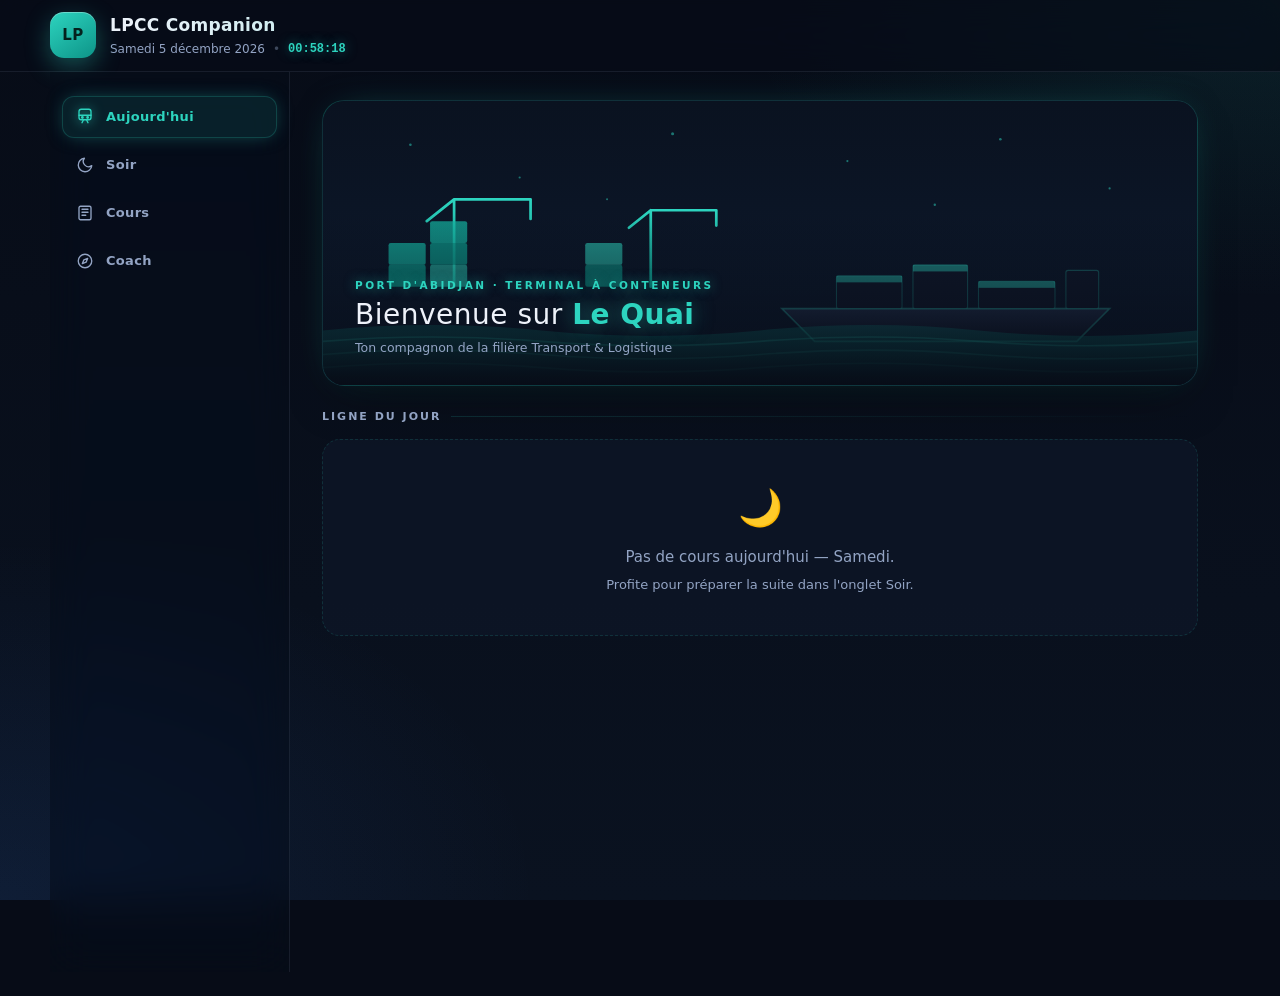
<file: index.backup.html>
<!DOCTYPE html>
<html lang="fr">
<head>
<meta charset="UTF-8">
<meta name="viewport" content="width=device-width, initial-scale=1.0, viewport-fit=cover">
<meta name="theme-color" content="#070c17">
<title>LPCC Companion</title>
<style>
  :root{
    --bg:#070c17;
    --bg-2:#0a1220;
    --card:rgba(15,23,41,.7);
    --card-solid:#0f1729;
    --card-2:rgba(19,29,51,.75);
    --accent:#2dd4bf;
    --accent-2:#14b8a6;
    --accent-glow:rgba(45,212,191,.35);
    --text:#eef2fa;
    --muted:#93a4c4;
    --amber:#fbbf24;
    --green:#34d399;
    --rose:#fb7185;
    --line:rgba(45,212,191,.15);
    --line-soft:rgba(148,163,184,.12);
    --radius:18px;
    --radius-sm:12px;
    --mono:ui-monospace,SFMono-Regular,Menlo,Consolas,"Liberation Mono",monospace;
    --sans:system-ui,-apple-system,"Segoe UI",Roboto,Helvetica,Arial,sans-serif;
    --shadow:0 20px 50px -20px rgba(0,0,0,.6);
    --shadow-glow:0 0 24px rgba(45,212,191,.35);
  }
  *{box-sizing:border-box;-webkit-tap-highlight-color:transparent}
  html,body{margin:0;padding:0}
  html{scroll-behavior:smooth}
  body{
    background:var(--bg);
    color:var(--text);
    font-family:var(--sans);
    font-size:15px;
    line-height:1.55;
    min-height:100vh;
    padding-bottom:calc(88px + env(safe-area-inset-bottom));
    background-image:
      radial-gradient(900px 500px at 100% 0%,rgba(45,212,191,.10),transparent 60%),
      radial-gradient(900px 600px at 0% 100%,rgba(59,130,246,.10),transparent 60%),
      linear-gradient(180deg,#070c17 0%,#0a1220 100%);
    background-attachment:fixed;
    overflow-x:hidden;
  }
  .mono{font-family:var(--mono);font-variant-numeric:tabular-nums}

  /* ---------- Header ---------- */
  header{
    position:sticky;top:0;z-index:50;
    background:rgba(7,12,23,.72);
    backdrop-filter:blur(18px) saturate(140%);
    -webkit-backdrop-filter:blur(18px) saturate(140%);
    border-bottom:1px solid var(--line-soft);
    padding:calc(12px + env(safe-area-inset-top)) 16px 12px;
  }
  .head-row{display:flex;align-items:center;gap:14px;max-width:1180px;margin:0 auto}
  .logo{
    width:46px;height:46px;flex:0 0 46px;border-radius:14px;
    display:grid;place-items:center;
    background:linear-gradient(145deg,#2dd4bf,#0d9488);
    color:#04211d;font-weight:800;letter-spacing:.5px;font-size:15px;
    box-shadow:0 8px 24px rgba(45,212,191,.35),inset 0 1px 0 rgba(255,255,255,.3);
    position:relative;overflow:hidden;
  }
  .logo::after{
    content:"";position:absolute;inset:0;
    background:linear-gradient(120deg,transparent 30%,rgba(255,255,255,.35) 50%,transparent 70%);
    transform:translateX(-100%);
    animation:shimmer 4s ease-in-out infinite;
  }
  .head-titles{flex:1;min-width:0}
  .head-titles h1{
    margin:0;font-size:17px;font-weight:600;letter-spacing:.3px;
    background:linear-gradient(90deg,#eef2fa 0%,#2dd4bf 50%,#eef2fa 100%);
    background-size:200% auto;
    -webkit-background-clip:text;background-clip:text;
    -webkit-text-fill-color:transparent;
    animation:shimmerText 8s linear infinite;
  }
  .head-titles .sub{font-size:12px;color:var(--muted);display:flex;gap:8px;align-items:center;flex-wrap:wrap;margin-top:2px}
  .clock{color:var(--accent);font-weight:600;text-shadow:0 0 12px rgba(45,212,191,.5)}
  .dot-sep{opacity:.4}

  /* ---------- Layout ---------- */
  .app{max-width:1180px;margin:0 auto;display:block}
  main{padding:20px 16px 8px}
  .tab{display:none}
  .tab.active{display:block}
  .tab.active > *{animation:fadeInUp .5s cubic-bezier(.2,.7,.2,1) both}
  .tab.active > *:nth-child(1){animation-delay:0ms}
  .tab.active > *:nth-child(2){animation-delay:60ms}
  .tab.active > *:nth-child(3){animation-delay:120ms}
  .tab.active > *:nth-child(4){animation-delay:180ms}
  .tab.active > *:nth-child(5){animation-delay:240ms}
  .tab.active > *:nth-child(6){animation-delay:300ms}
  .tab.active > *:nth-child(7){animation-delay:360ms}
  .tab.active > *:nth-child(8){animation-delay:420ms}

  @keyframes fadeInUp{from{opacity:0;transform:translateY(14px)}to{opacity:1;transform:none}}
  @keyframes shimmer{0%{transform:translateX(-100%)}60%,100%{transform:translateX(100%)}}
  @keyframes shimmerText{to{background-position:200% center}}
  @keyframes pulseGlow{
    0%,100%{box-shadow:0 0 0 0 rgba(45,212,191,.55),0 0 20px rgba(45,212,191,.35)}
    50%{box-shadow:0 0 0 10px rgba(45,212,191,0),0 0 30px rgba(45,212,191,.55)}
  }
  @keyframes float{0%,100%{transform:translateY(0)}50%{transform:translateY(-6px)}}
  @keyframes wave{0%{transform:translateX(0)}100%{transform:translateX(-50%)}}
  @keyframes railDot{
    0%{top:0;opacity:0}
    10%{opacity:1}
    90%{opacity:1}
    100%{top:100%;opacity:0}
  }
  @keyframes gradientShift{0%{background-position:0% 50%}50%{background-position:100% 50%}100%{background-position:0% 50%}}

  .section-title{
    font-size:11px;text-transform:uppercase;letter-spacing:2px;
    color:var(--muted);margin:0 0 14px;font-weight:600;
    display:flex;align-items:center;gap:10px;
  }
  .section-title::after{
    content:"";flex:1;height:1px;
    background:linear-gradient(90deg,var(--line),transparent);
  }

  .card{
    background:var(--card);
    backdrop-filter:blur(12px) saturate(140%);
    -webkit-backdrop-filter:blur(12px) saturate(140%);
    border:1px solid var(--line);
    border-radius:var(--radius);
    padding:18px;
    margin-bottom:16px;
    box-shadow:var(--shadow);
    transition:transform .3s cubic-bezier(.2,.7,.2,1),box-shadow .3s,border-color .3s;
    position:relative;
    overflow:hidden;
  }
  .card::before{
    content:"";position:absolute;inset:0;pointer-events:none;
    background:radial-gradient(600px 200px at 0% 0%,rgba(45,212,191,.06),transparent 60%);
  }
  .card:hover{
    transform:translateY(-3px);
    border-color:rgba(45,212,191,.35);
    box-shadow:var(--shadow),0 0 30px -8px rgba(45,212,191,.35);
  }

  /* ---------- Hero ---------- */
  .hero{
    position:relative;
    border-radius:22px;
    overflow:hidden;
    margin-bottom:22px;
    border:1px solid var(--line);
    background:linear-gradient(160deg,rgba(13,148,136,.18),rgba(15,23,41,.6) 60%);
    box-shadow:var(--shadow),0 0 40px -20px rgba(45,212,191,.5);
  }
  .hero svg{display:block;width:100%;height:auto}
  .hero-overlay{
    position:absolute;inset:0;
    display:flex;flex-direction:column;justify-content:flex-end;
    padding:20px 22px;
    background:linear-gradient(180deg,transparent 40%,rgba(7,12,23,.85) 100%);
    pointer-events:none;
  }
  .hero-overlay .eyebrow{
    font-size:10.5px;letter-spacing:2.5px;text-transform:uppercase;
    color:var(--accent);font-weight:700;margin-bottom:6px;
    text-shadow:0 0 12px rgba(45,212,191,.6);
  }
  .hero-overlay h2{
    margin:0;font-size:clamp(20px,4vw,28px);font-weight:300;letter-spacing:.5px;
    line-height:1.15;
  }
  .hero-overlay h2 b{font-weight:700;color:var(--accent);text-shadow:0 0 20px rgba(45,212,191,.5)}
  .hero-overlay p{margin:6px 0 0;font-size:12.5px;color:var(--muted)}

  /* ---------- Metro timeline ---------- */
  .metro{position:relative;padding-left:0}
  .metro-rail{
    position:absolute;left:64px;top:8px;bottom:8px;width:2px;
    background:linear-gradient(180deg,transparent,var(--line),rgba(45,212,191,.4),var(--line),transparent);
    border-radius:2px;overflow:hidden;
  }
  .metro-rail::after{
    content:"";position:absolute;left:-3px;width:8px;height:8px;border-radius:50%;
    background:var(--accent);
    box-shadow:0 0 12px 3px rgba(45,212,191,.8);
    animation:railDot 6s linear infinite;
  }
  .stop{
    position:relative;display:grid;
    grid-template-columns:52px 24px 1fr;
    gap:0 10px;align-items:start;
    padding:10px 0;
  }
  .stop .time{
    font-family:var(--mono);font-size:12.5px;color:var(--muted);
    text-align:right;padding-top:4px;line-height:1.35;
  }
  .stop .time .end{display:block;opacity:.55;font-size:11px}
  .stop .node{position:relative;display:grid;place-items:center;padding-top:5px}
  .stop .node .ring{
    width:14px;height:14px;border-radius:50%;
    background:var(--card-solid);border:2px solid #2a3a5c;
    position:relative;z-index:2;transition:.3s;
  }
  .stop .body{
    background:var(--card-2);
    backdrop-filter:blur(10px);
    -webkit-backdrop-filter:blur(10px);
    border:1px solid var(--line-soft);
    border-radius:14px;
    padding:12px 14px;
    transition:transform .3s,border-color .3s,box-shadow .3s;
  }
  .stop .body:hover{transform:translateY(-2px);border-color:rgba(45,212,191,.3)}
  .stop .subject{font-weight:600;font-size:14.5px;letter-spacing:.2px;display:flex;align-items:center;gap:8px}
  .stop .subject svg{width:16px;height:16px;flex:0 0 16px;color:var(--accent);opacity:.85}
  .stop .teacher{font-size:12.5px;color:var(--muted);margin-top:3px}
  .stop .badge{
    display:inline-block;font-size:10px;font-weight:700;letter-spacing:.8px;
    padding:3px 9px;border-radius:999px;margin-top:8px;
    background:rgba(45,212,191,.14);color:var(--accent);
    border:1px solid rgba(45,212,191,.25);
  }

  .stop.past .body{opacity:.45;filter:saturate(.4)}
  .stop.past .ring{background:#1a2540;border-color:#2a3a5c}
  .stop.past .time{opacity:.5}

  .stop.current .body{
    border-color:rgba(45,212,191,.55);
    background:linear-gradient(180deg,rgba(45,212,191,.12),rgba(45,212,191,.03));
    box-shadow:0 0 0 1px rgba(45,212,191,.15),0 12px 34px -14px rgba(45,212,191,.6);
  }
  .stop.current .ring{
    background:var(--accent);border-color:var(--accent);
    animation:pulseGlow 2.2s ease-in-out infinite;
  }
  .stop.current .subject{color:var(--accent);text-shadow:0 0 14px rgba(45,212,191,.5)}

  .empty{
    text-align:center;color:var(--muted);padding:40px 16px;
    border:1px dashed var(--line);border-radius:var(--radius);
    background:var(--card);
    backdrop-filter:blur(10px);
  }
  .empty .big{font-size:36px;margin-bottom:10px;animation:float 4s ease-in-out infinite}

  /* ---------- Soir ---------- */
  .tomorrow-head{
    display:flex;align-items:center;justify-content:space-between;gap:10px;
    margin-bottom:16px;
  }
  .tomorrow-head .day{font-size:20px;font-weight:300;letter-spacing:.3px}
  .tomorrow-head .day b{font-weight:700;color:var(--accent)}
  .tomorrow-head .tag{
    font-size:10.5px;font-weight:700;letter-spacing:1.2px;text-transform:uppercase;
    color:var(--amber);background:rgba(251,191,36,.12);
    border:1px solid rgba(251,191,36,.25);
    padding:5px 12px;border-radius:999px;
  }
  .fiche h3{
    margin:0 0 10px;font-size:15px;font-weight:600;
    display:flex;align-items:center;gap:10px;
  }
  .fiche h3 svg{width:20px;height:20px;color:var(--accent);flex:0 0 20px}
  .fiche .meta{font-size:12px;color:var(--muted);margin-bottom:10px;font-family:var(--mono)}
  .fiche ul{margin:0;padding-left:18px;color:var(--muted);font-size:13.5px}
  .fiche li{margin:5px 0}
  .fiche li::marker{color:var(--accent)}

  /* ---------- Cours ---------- */
  .search-wrap{position:relative;margin-bottom:18px}
  .search-wrap input{
    width:100%;padding:14px 16px 14px 46px;
    background:var(--card);backdrop-filter:blur(12px);
    border:1px solid var(--line);
    border-radius:14px;color:var(--text);font-size:15px;outline:none;
    transition:.25s;font-family:var(--sans);
  }
  .search-wrap input:focus{
    border-color:rgba(45,212,191,.6);
    box-shadow:0 0 0 3px rgba(45,212,191,.12),0 0 24px -6px rgba(45,212,191,.4);
  }
  .search-wrap .ico{
    position:absolute;left:16px;top:50%;transform:translateY(-50%);
    color:var(--muted);pointer-events:none;display:grid;place-items:center;
  }
  .search-wrap .ico svg{width:18px;height:18px}
  .level-group{margin-bottom:22px}
  .level-head{display:flex;align-items:center;gap:10px;margin-bottom:12px}
  .level-pill{
    font-size:10.5px;font-weight:800;letter-spacing:1px;
    padding:4px 12px;border-radius:999px;
  }
  .lvl-3{background:rgba(45,212,191,.14);color:var(--accent);border:1px solid rgba(45,212,191,.3)}
  .lvl-2{background:rgba(251,191,36,.14);color:var(--amber);border:1px solid rgba(251,191,36,.3)}
  .lvl-1{background:rgba(251,113,133,.14);color:var(--rose);border:1px solid rgba(251,113,133,.3)}
  .level-head .count{font-size:12px;color:var(--muted);font-family:var(--mono)}
  .subject-list{display:grid;gap:10px}
  .subject-item{
    display:flex;align-items:center;gap:12px;
    background:var(--card);backdrop-filter:blur(10px);
    border:1px solid var(--line-soft);
    border-radius:14px;padding:12px 14px;
    transition:transform .25s,border-color .25s,box-shadow .25s;
  }
  .subject-item:hover{
    border-color:rgba(45,212,191,.35);
    transform:translateY(-3px);
    box-shadow:0 12px 30px -14px rgba(45,212,191,.5);
  }
  .subject-item .ico{
    width:32px;height:32px;flex:0 0 32px;border-radius:10px;
    display:grid;place-items:center;
    background:rgba(45,212,191,.1);
    color:var(--accent);
  }
  .subject-item .ico svg{width:18px;height:18px}
  .subject-item .name{font-size:14px;font-weight:500;letter-spacing:.2px}

  .sigles-grid{display:grid;grid-template-columns:1fr;gap:10px}
  .sigle{
    background:var(--card);backdrop-filter:blur(10px);
    border:1px solid var(--line-soft);
    border-radius:14px;padding:12px 14px;
    transition:transform .25s,border-color .25s;
  }
  .sigle:hover{transform:translateY(-2px);border-color:rgba(45,212,191,.3)}
  .sigle .code{
    font-family:var(--mono);font-weight:700;color:var(--accent);
    font-size:13px;letter-spacing:.5px;
    text-shadow:0 0 12px rgba(45,212,191,.4);
  }
  .sigle .def{font-size:13px;color:var(--muted);margin-top:3px}

  /* ---------- Coach ---------- */
  .field{margin-bottom:14px}
  .field label{
    display:block;font-size:11px;color:var(--muted);
    margin-bottom:7px;font-weight:600;letter-spacing:1px;text-transform:uppercase;
  }
  .field input{
    width:100%;padding:13px 15px;
    background:rgba(7,12,23,.6);border:1px solid var(--line-soft);
    border-radius:12px;color:var(--text);font-size:15px;
    font-family:var(--mono);outline:none;transition:.25s;
  }
  .field input:focus{
    border-color:rgba(45,212,191,.6);
    box-shadow:0 0 0 3px rgba(45,212,191,.12),0 0 20px -6px rgba(45,212,191,.4);
  }
  .grid-2{display:grid;grid-template-columns:1fr 1fr;gap:12px}

  .btn{
    width:100%;padding:15px;border:none;border-radius:14px;
    background:linear-gradient(135deg,#2dd4bf,#14b8a6,#0d9488);
    background-size:200% 200%;
    color:#04211d;font-weight:800;font-size:15px;letter-spacing:.4px;
    cursor:pointer;transition:transform .2s,box-shadow .3s,background-position .6s;
    box-shadow:0 10px 30px -10px rgba(45,212,191,.7);
    font-family:var(--sans);
  }
  .btn:hover{
    background-position:100% 50%;
    box-shadow:0 12px 40px -8px rgba(45,212,191,.9),0 0 24px rgba(45,212,191,.5);
    transform:translateY(-1px);
  }
  .btn:active{transform:scale(.98)}
  .btn.ghost{
    background:transparent;color:var(--muted);
    border:1px solid var(--line-soft);box-shadow:none;font-weight:600;
    margin-top:10px;
  }
  .btn.ghost:hover{border-color:rgba(45,212,191,.4);color:var(--text);box-shadow:none}

  .result{margin-top:18px;display:none}
  .result.show{display:block;animation:fadeInUp .4s ease both}
  .result-row{
    display:flex;justify-content:space-between;align-items:baseline;
    padding:10px 0;border-bottom:1px dashed var(--line-soft);
    font-size:13.5px;
  }
  .result-row:last-child{border-bottom:none}
  .result-row .k{color:var(--muted)}
  .result-row .v{font-family:var(--mono);font-weight:600}
  .result-row.total{
    margin-top:8px;padding-top:16px;border-top:1px solid var(--line);
    border-bottom:none;
  }
  .result-row.total .k{color:var(--text);font-weight:700;font-size:14px}
  .result-row.total .v{color:var(--accent);font-size:19px;font-weight:800;text-shadow:0 0 16px rgba(45,212,191,.5)}
  .result-row .v.amber{color:var(--amber)}
  .result-row .v.green{color:var(--green)}
  .result-row .v.rose{color:var(--rose)}

  .conv-out{
    margin-top:16px;background:rgba(7,12,23,.6);border:1px solid var(--line);
    border-radius:14px;padding:18px;text-align:center;
    box-shadow:inset 0 0 30px -10px rgba(45,212,191,.2);
  }
  .conv-out .big{font-family:var(--mono);font-size:24px;font-weight:800;color:var(--accent);text-shadow:0 0 20px rgba(45,212,191,.5)}
  .conv-out .small{font-size:12px;color:var(--muted);margin-top:6px;font-family:var(--mono)}

  .score-line{
    display:flex;align-items:center;justify-content:space-between;
    font-size:12px;color:var(--muted);margin-top:12px;
  }
  .score-line b{color:var(--green);font-family:var(--mono)}

  /* ---------- Nav ---------- */
  nav{
    position:fixed;left:0;right:0;bottom:0;z-index:60;
    background:rgba(7,12,23,.82);
    backdrop-filter:blur(20px) saturate(140%);
    -webkit-backdrop-filter:blur(20px) saturate(140%);
    border-top:1px solid var(--line-soft);
    padding:8px 8px calc(8px + env(safe-area-inset-bottom)) 8px;
  }
  .nav-inner{
    max-width:1180px;margin:0 auto;
    display:grid;grid-template-columns:repeat(4,1fr);gap:4px;
  }
  .nav-btn{
    background:none;border:none;color:var(--muted);
    display:flex;flex-direction:column;align-items:center;gap:4px;
    padding:9px 4px;border-radius:14px;cursor:pointer;
    font-size:10.5px;font-weight:600;letter-spacing:.3px;
    transition:.25s;font-family:inherit;
  }
  .nav-btn .ni{display:grid;place-items:center;transition:.25s}
  .nav-btn .ni svg{width:20px;height:20px}
  .nav-btn.active{
    color:var(--accent);
    background:rgba(45,212,191,.1);
    box-shadow:inset 0 0 0 1px rgba(45,212,191,.2),0 0 20px -6px rgba(45,212,191,.5);
  }
  .nav-btn.active .ni{transform:translateY(-1px);filter:drop-shadow(0 0 6px rgba(45,212,191,.7))}

  /* ---------- Responsive ---------- */
  @media(min-width:640px){
    .sigles-grid{grid-template-columns:1fr 1fr}
    .subject-list{grid-template-columns:1fr 1fr}
  }
  @media(min-width:900px){
    body{padding-bottom:24px}
    .app{display:grid;grid-template-columns:220px 1fr;gap:0;align-items:start}
    nav{
      position:sticky;top:0;left:auto;right:auto;bottom:auto;
      height:100vh;border-top:none;border-right:1px solid var(--line-soft);
      padding:24px 12px;background:rgba(7,12,23,.5);
    }
    .nav-inner{grid-template-columns:1fr;gap:6px;position:sticky;top:24px}
    .nav-btn{
      flex-direction:row;justify-content:flex-start;gap:12px;
      padding:12px 14px;font-size:13px;border-radius:12px;
    }
    .nav-btn .ni svg{width:18px;height:18px}
    main{padding:28px 32px 40px}
    .hero-overlay{padding:28px 32px}
  }
  @media(min-width:1200px){
    .app{grid-template-columns:240px 1fr}
  }

  /* ---------- Reduced motion ---------- */
  @media(prefers-reduced-motion:reduce){
    *,*::before,*::after{
      animation-duration:.001ms !important;
      animation-iteration-count:1 !important;
      transition-duration:.001ms !important;
      scroll-behavior:auto !important;
    }
    .metro-rail::after{display:none}
  }
</style>
</head>
<body>

<header>
  <div class="head-row">
    <div class="logo">LP</div>
    <div class="head-titles">
      <h1>LPCC Companion</h1>
      <div class="sub">
        <span id="todayDate">—</span>
        <span class="dot-sep">•</span>
        <span class="clock mono" id="clock">--:--:--</span>
      </div>
    </div>
  </div>
</header>

<div class="app">
<nav>
  <div class="nav-inner">
    <button class="nav-btn active" data-tab="today">
      <span class="ni"><svg viewBox="0 0 24 24" fill="none" stroke="currentColor" stroke-width="1.8" stroke-linecap="round" stroke-linejoin="round"><rect x="4" y="3" width="16" height="14" rx="3"/><path d="M4 11h16"/><circle cx="8.5" cy="14" r="1"/><circle cx="15.5" cy="14" r="1"/><path d="M8 21l2-4M16 21l-2-4"/></svg></span>
      Aujourd'hui
    </button>
    <button class="nav-btn" data-tab="evening">
      <span class="ni"><svg viewBox="0 0 24 24" fill="none" stroke="currentColor" stroke-width="1.8" stroke-linecap="round" stroke-linejoin="round"><path d="M21 12.8A9 9 0 1 1 11.2 3a7 7 0 0 0 9.8 9.8z"/></svg></span>
      Soir
    </button>
    <button class="nav-btn" data-tab="courses">
      <span class="ni"><svg viewBox="0 0 24 24" fill="none" stroke="currentColor" stroke-width="1.8" stroke-linecap="round" stroke-linejoin="round"><path d="M4 5a2 2 0 0 1 2-2h12a2 2 0 0 1 2 2v14a2 2 0 0 1-2 2H6a2 2 0 0 1-2-2z"/><path d="M8 7h8M8 11h8M8 15h5"/></svg></span>
      Cours
    </button>
    <button class="nav-btn" data-tab="coach">
      <span class="ni"><svg viewBox="0 0 24 24" fill="none" stroke="currentColor" stroke-width="1.8" stroke-linecap="round" stroke-linejoin="round"><circle cx="12" cy="12" r="9"/><path d="M15.5 8.5l-2 5-5 2 2-5z"/></svg></span>
      Coach
    </button>
  </div>
</nav>

<main>
  <!-- ============ AUJOURD'HUI ============ -->
  <section class="tab active" id="tab-today">
    <div class="hero">
      <svg viewBox="0 0 800 260" preserveAspectRatio="xMidYMid slice" aria-hidden="true">
        <defs>
          <linearGradient id="sky" x1="0" y1="0" x2="0" y2="1">
            <stop offset="0%" stop-color="#0a1220"/>
            <stop offset="100%" stop-color="#0d1a2e"/>
          </linearGradient>
          <linearGradient id="water" x1="0" y1="0" x2="0" y2="1">
            <stop offset="0%" stop-color="#0d9488" stop-opacity=".35"/>
            <stop offset="100%" stop-color="#070c17" stop-opacity=".9"/>
          </linearGradient>
          <linearGradient id="crane" x1="0" y1="0" x2="0" y2="1">
            <stop offset="0%" stop-color="#2dd4bf"/>
            <stop offset="100%" stop-color="#0d9488"/>
          </linearGradient>
          <linearGradient id="ship" x1="0" y1="0" x2="0" y2="1">
            <stop offset="0%" stop-color="#1e2a44"/>
            <stop offset="100%" stop-color="#0f1729"/>
          </linearGradient>
        </defs>
        <rect width="800" height="260" fill="url(#sky)"/>
        <!-- étoiles -->
        <g fill="#2dd4bf" opacity=".5">
          <circle cx="80" cy="40" r="1.2"/><circle cx="180" cy="70" r="1"/><circle cx="320" cy="30" r="1.4"/>
          <circle cx="480" cy="55" r="1"/><circle cx="620" cy="35" r="1.2"/><circle cx="720" cy="80" r="1"/>
          <circle cx="260" cy="90" r=".9"/><circle cx="560" cy="95" r="1.1"/>
        </g>
        <!-- grues -->
        <g stroke="url(#crane)" stroke-width="2.5" fill="none" stroke-linecap="round">
          <g class="crane1">
            <path d="M120 170V90M120 90h70M120 90l-25 20M190 90v18"/>
            <path d="M190 108v14" stroke-dasharray="2 3"/>
          </g>
          <g class="crane2">
            <path d="M300 170V100M300 100h60M300 100l-20 16M360 100v14"/>
            <path d="M360 114v12" stroke-dasharray="2 3"/>
          </g>
        </g>
        <!-- conteneurs empilés -->
        <g>
          <rect x="60" y="150" width="34" height="20" rx="2" fill="#0d9488" opacity=".8"/>
          <rect x="60" y="130" width="34" height="20" rx="2" fill="#14b8a6" opacity=".7"/>
          <rect x="98" y="150" width="34" height="20" rx="2" fill="#2dd4bf" opacity=".6"/>
          <rect x="98" y="130" width="34" height="20" rx="2" fill="#0d9488" opacity=".8"/>
          <rect x="98" y="110" width="34" height="20" rx="2" fill="#14b8a6" opacity=".7"/>
          <rect x="240" y="150" width="34" height="20" rx="2" fill="#0d9488" opacity=".7"/>
          <rect x="240" y="130" width="34" height="20" rx="2" fill="#2dd4bf" opacity=".6"/>
        </g>
        <!-- navire -->
        <g class="ship">
          <path d="M420 190h300l-30 30H450z" fill="url(#ship)" stroke="#2dd4bf" stroke-opacity=".4" stroke-width="1.5"/>
          <rect x="470" y="160" width="60" height="30" rx="2" fill="#0f1729" stroke="#2dd4bf" stroke-opacity=".3"/>
          <rect x="540" y="150" width="50" height="40" rx="2" fill="#0f1729" stroke="#2dd4bf" stroke-opacity=".3"/>
          <rect x="600" y="165" width="70" height="25" rx="2" fill="#0f1729" stroke="#2dd4bf" stroke-opacity=".3"/>
          <rect x="680" y="155" width="30" height="35" rx="2" fill="#0f1729" stroke="#2dd4bf" stroke-opacity=".3"/>
          <rect x="470" y="160" width="60" height="6" fill="#2dd4bf" opacity=".5"/>
          <rect x="540" y="150" width="50" height="6" fill="#2dd4bf" opacity=".5"/>
          <rect x="600" y="165" width="70" height="6" fill="#2dd4bf" opacity=".5"/>
        </g>
        <!-- eau ondulante -->
        <g class="water">
          <path d="M0 210 Q100 200 200 210 T400 210 T600 210 T800 210 V260 H0 Z" fill="url(#water)"/>
          <path d="M0 220 Q100 212 200 220 T400 220 T600 220 T800 220" stroke="#2dd4bf" stroke-opacity=".3" stroke-width="1.5" fill="none"/>
          <path d="M0 232 Q100 224 200 232 T400 232 T600 232 T800 232" stroke="#2dd4bf" stroke-opacity=".2" stroke-width="1.5" fill="none"/>
          <path d="M0 244 Q100 236 200 244 T400 244 T600 244 T800 244" stroke="#2dd4bf" stroke-opacity=".12" stroke-width="1.5" fill="none"/>
        </g>
      </svg>
      <div class="hero-overlay">
        <div class="eyebrow">Port d'Abidjan · Terminal à conteneurs</div>
        <h2>Bienvenue sur <b>Le Quai</b></h2>
        <p>Ton compagnon de la filière Transport &amp; Logistique</p>
      </div>
    </div>
    <p class="section-title">Ligne du jour</p>
    <div id="todayContent"></div>
  </section>

  <!-- ============ SOIR ============ -->
  <section class="tab" id="tab-evening">
    <div class="tomorrow-head">
      <div class="day" id="tomorrowDay">Demain</div>
      <div class="tag">Préparation</div>
    </div>
    <div id="eveningContent"></div>
  </section>

  <!-- ============ COURS ============ -->
  <section class="tab" id="tab-courses">
    <div class="search-wrap">
      <span class="ico"><svg viewBox="0 0 24 24" fill="none" stroke="currentColor" stroke-width="2" stroke-linecap="round" stroke-linejoin="round"><circle cx="11" cy="11" r="7"/><path d="M21 21l-4.3-4.3"/></svg></span>
      <input type="search" id="searchInput" placeholder="Rechercher une matière ou un sigle…" autocomplete="off">
    </div>
    <div id="coursesContent"></div>
  </section>

  <!-- ============ COACH ============ -->
  <section class="tab" id="tab-coach">
    <p class="section-title">Simulateur de liquidation douanière</p>
    <div class="card">
      <div class="field">
        <label for="fob">Valeur FOB (FCFA)</label>
        <input type="number" id="fob" inputmode="decimal" placeholder="0" min="0">
      </div>
      <div class="grid-2">
        <div class="field">
          <label for="fret">Fret (FCFA)</label>
          <input type="number" id="fret" inputmode="decimal" placeholder="0" min="0">
        </div>
        <div class="field">
          <label for="assurance">Assurance (FCFA)</label>
          <input type="number" id="assurance" inputmode="decimal" placeholder="0" min="0">
        </div>
      </div>
      <button class="btn" id="calcBtn">Calculer</button>
      <button class="btn ghost" id="resetBtn">Réinitialiser</button>
      <div class="score-line">
        <span>Calculs effectués</span>
        <span><b id="calcCount">0</b></span>
      </div>
      <div class="result" id="dutyResult"></div>
    </div>

    <p class="section-title">Convertisseur FCFA</p>
    <div class="card">
      <div class="field">
        <label for="convAmount">Montant</label>
        <input type="number" id="convAmount" inputmode="decimal" placeholder="0" min="0">
      </div>
      <div class="grid-2">
        <div class="field">
          <label for="convFrom">Devise source</label>
          <input type="text" id="convFrom" value="EUR" readonly style="text-align:center">
        </div>
        <div class="field">
          <label for="convTo">Devise cible</label>
          <input type="text" id="convTo" value="FCFA" readonly style="text-align:center">
        </div>
      </div>
      <div class="grid-2">
        <button class="btn" id="convEurBtn" style="font-size:13px">EUR → FCFA</button>
        <button class="btn" id="convUsdBtn" style="font-size:13px">USD → FCFA</button>
      </div>
      <div class="conv-out" id="convOut" style="display:none">
        <div class="big" id="convBig">—</div>
        <div class="small" id="convSmall"></div>
      </div>
    </div>
  </section>
</main>
</div>

<script>
(function(){
  "use strict";

  /* ============================================================
     DONNÉES
     ============================================================ */

  // Emploi du temps : jour 1 = lundi ... 5 = vendredi
  const SCHEDULE = {
    1: [
      {start:"07:30", end:"09:10", subject:"TRF", teacher:"Mme Kouacou"},
      {start:"09:10", end:"10:50", subject:"Droit", teacher:"Mme Kouassi"},
      {start:"10:50", end:"12:30", subject:"GOL", teacher:"M. Yao Kouassi"},
      {start:"13:20", end:"14:10", subject:"CMC", teacher:"Mme Koné"},
      {start:"14:10", end:"15:00", subject:"TEF", teacher:"M. Jean-Baptiste"}
    ],
    2: [
      {start:"07:30", end:"09:10", subject:"TEF", teacher:"M. Jean-Baptiste"},
      {start:"09:10", end:"10:50", subject:"TRM", teacher:"Mme Bamba"},
      {start:"10:50", end:"12:30", subject:"Éco Ent", teacher:"Mme Kaba"},
      {start:"13:20", end:"15:00", subject:"EPS", teacher:"M. Nahanonan"}
    ],
    3: [
      {start:"07:30", end:"10:50", subject:"TMM", teacher:"M. Yao Konan"},
      {start:"10:50", end:"12:30", subject:"Entrepreneuriat", teacher:"M. Kamaté"}
    ],
    4: [
      {start:"07:30", end:"09:10", subject:"GDOD", teacher:"M. Drouin"},
      {start:"09:10", end:"10:50", subject:"Maths", teacher:"Mme Toussea"},
      {start:"10:50", end:"12:30", subject:"TRV", teacher:"Mme Kouacou"},
      {start:"13:20", end:"15:00", subject:"Éco Gén", teacher:"M. Néné Bi"}
    ],
    5: [
      {start:"07:30", end:"10:50", subject:"TAM", teacher:"M. Esse"},
      {start:"10:50", end:"12:30", subject:"Anglais", teacher:"M. Kouassi Adjoumani"},
      {start:"13:20", end:"15:00", subject:"EPS", teacher:"M. Nahanonan"}
    ]
  };

  const DAY_NAMES = ["Dimanche","Lundi","Mardi","Mercredi","Jeudi","Vendredi","Samedi"];

  // Matières par niveau
  const SUBJECTS = {
    "3BT": [
      ["ANGLAIS","🇬🇧"],["CMC","📦"],["DROIT","⚖️"],["ÉCO ENT","🏢"],["ÉCO GÉN","📈"],
      ["EDHC","🤝"],["EPS","🏃"],["ENTREPRENEURIAT","💡"],["GDOD","🗂️"],["INFORMATIQUE","💻"],
      ["MATHS","➗"],["TAM","🚢"],["TEF","🚆"],["TRANSPORT FERROVIAIRE","🚄"],
      ["TRANSPORT MARITIME","⚓"],["TRANSPORT ROUTIER SPÉCIFIQUES","🚚"],
      ["TRANSPORT ROUTIER MARCHANDISES ET VOYAGEURS","🚛"],
      ["TRANSPORT ROUTIER MARCHANDISES","📦"],["LOGISTIQUE","🔗"],
      ["TRANSPORT ROUTIER VOYAGEURS","🚌"]
    ],
    "2BT": [
      ["TEF","🚆"],["ANGLAIS","🇬🇧"],["MATHS GÉN","➗"],["MATHS APPLIQUÉES","📐"],
      ["DROIT COMMERCIAL","⚖️"],["ÉCO ENT","🏢"],["ÉCO GÉN","📈"],["INFORMATIQUE","💻"],
      ["EDHC","🤝"],["EPS","🏃"],["CONDUITE","🚗"],["GDOD","🗂️"],["TFMV","🚛"],
      ["GESTION DES ENTREPÔTS","🏭"]
    ],
    "1BT": [
      ["INFORMATIQUE","💻"],["EPS","🏃"],["EDHC","🤝"],["ÉCO ENT","🏢"],["DROIT","⚖️"],
      ["CMC","📦"],["ANGLAIS","🇬🇧"],["ENTREPRENEURIAT","💡"],["VIE FAMILIALE","🏠"],
      ["TEF","🚆"],["MATHS GÉN","➗"],["MATHS APPLIQUÉES","📐"],["CONDUITE","🚗"],
      ["ITINÉRAIRES","🗺️"],["PLANIFICATION TRANSPORT","📅"],["AFFECTATION MOYENS","🚐"],
      ["GESTION DES ENTREPÔTS","🏭"]
    ]
  };

  // Sigles TLT
  const SIGLES = {
    "GDOD":"Gestion Documentaire et Organisation Douanière",
    "TEC":"Tarif Extérieur Commun",
    "DAU":"Déclaration en Détail des Marchandises",
    "DD":"Droit de Douane",
    "RSTA":"Redevance Statistique et d'Assistance Technique",
    "TVA":"Taxe sur la Valeur Ajoutée",
    "PCS":"Prestation de Conditionnement et de Stockage",
    "PCC":"Prestation de Contrôle et de Constatation",
    "PUA":"Prélèvement Unique Additionnel",
    "CIF":"Coût, Assurance et Fret",
    "FOB":"Free On Board (Franco à Bord)",
    "FDI":"Fiche de Déclaration d'Importation",
    "BSC":"Bordereau de Suivi des Cargaisons",
    "SYDAM":"Système de Dédouanement Automatisé des Marchandises",
    "GUCE":"Guichet Unique du Commerce Extérieur",
    "PAA":"Port Autonome d'Abidjan",
    "TC1":"Terminal à Conteneurs 1",
    "TC2":"Terminal à Conteneurs 2",
    "SITARAIL":"Société Internationale de Transport Africain par Rail",
    "GESTOCI":"Société de Gestion des Stocks Pétroliers de Côte d'Ivoire",
    "TPAV":"Terminal à Conteneurs du Port Autonome de Vridi",
    "PCCC":"Programme de Contrôle des Conteneurs et Cargaisons",
    "DEX":"Déclaration d'Exportation",
    "FHB":"Fonds de l'Habitat et de la Banque",
    "CMR":"Convention relative au Contrat de Transport International de Marchandises par Route",
    "OHADA":"Organisation pour l'Harmonisation en Afrique du Droit des Affaires",
    "CNMCI":"Conseil National des Marchandises de Côte d'Ivoire",
    "CEPICI":"Centre de Promotion des Investissements en Côte d'Ivoire",
    "FIDEN":"Fonds d'Investissement et de Développement Économique National"
  };

  // Fiches de préparation par matière (pour l'onglet Soir)
  const FICHES = {
    "TRF":["Réviser les incoterms (FOB, CIF, CMR)","Relire le chapitre sur le transport ferroviaire","Préparer 3 questions pour Mme Kouacou"],
    "Droit":["Revoir les sources du droit","Fiche mémo : hiérarchie des normes","Exercices d'application"],
    "GOL":["Définir la logistique globale","Schéma des flux : approvisionnement → distribution","Relire les notes de M. Yao Kouassi"],
    "CMC":["Réviser la classification douanière","Exercices sur le TEC","Mémoriser les codes SH"],
    "TEF":["Vocabulaire ferroviaire","Relire le cours sur les wagons","Préparer un exposé court"],
    "TRM":["Réviser les types de marchandises","Fiche sur le transport routier marchandises","Exercices de calcul de tonnage"],
    "Éco Ent":["Revoir la notion d'entreprise","Fiche : les formes juridiques","Exercices sur le chiffre d'affaires"],
    "EPS":["Tenue de sport","Hydratation","Échauffement mental"],
    "TMM":["Réviser le transport maritime mondial","Fiche sur les types de navires","Relire les notes de M. Yao Konan"],
    "Entrepreneuriat":["Idée de projet : business model","Fiche sur le plan d'affaires","Préparer une présentation"],
    "GDOD":["Réviser la documentation douanière","Fiche sur le DAU","Relire les notes de M. Drouin"],
    "Maths":["Revoir les pourcentages","Exercices de calcul commercial","Fiche formules"],
    "TRV":["Réviser le transport routier voyageurs","Fiche sur les gares routières","Relire les notes de Mme Kouacou"],
    "Éco Gén":["Revoir les agents économiques","Fiche sur le circuit économique","Exercices d'application"],
    "TAM":["Réviser le transport aérien de marchandises","Fiche sur les types d'avions cargo","Relire les notes de M. Esse"],
    "Anglais":["Vocabulaire transport/logistique","Relire le texte étudié","Préparer 5 phrases d'expression"]
  };

  /* ============================================================
     UTILITAIRES
     ============================================================ */

  const $ = (sel) => document.querySelector(sel);
  const $$ = (sel) => Array.from(document.querySelectorAll(sel));

  /* ============================================================
     ICÔNES SVG (inline, hors-ligne)
     ============================================================ */

  const ICONS = {
    ship:'<svg viewBox="0 0 24 24" fill="none" stroke="currentColor" stroke-width="1.8" stroke-linecap="round" stroke-linejoin="round"><path d="M3 15l1.5-5h15L21 15"/><path d="M5 15v4h14v-4"/><path d="M12 10V4M9 4h6"/><path d="M2 21c1.5 0 1.5-1 3-1s1.5 1 3 1 1.5-1 3-1 1.5 1 3 1 1.5-1 3-1 1.5 1 3 1"/></svg>',
    plane:'<svg viewBox="0 0 24 24" fill="none" stroke="currentColor" stroke-width="1.8" stroke-linecap="round" stroke-linejoin="round"><path d="M17.8 19.2L16 11l3.5-3.5a2.1 2.1 0 0 0-3-3L13 8 4.8 6.2a1 1 0 0 0-.9 1.7l6 4.1-2.5 2.5-2.4-.5a1 1 0 0 0-.9 1.6l2.5 2.5 2.5 2.5a1 1 0 0 0 1.6-.9l-.5-2.4 2.5-2.5 4.1 6a1 1 0 0 0 1.7-.9z"/></svg>',
    train:'<svg viewBox="0 0 24 24" fill="none" stroke="currentColor" stroke-width="1.8" stroke-linecap="round" stroke-linejoin="round"><rect x="5" y="3" width="14" height="14" rx="3"/><path d="M5 11h14"/><circle cx="9" cy="14" r="1"/><circle cx="15" cy="14" r="1"/><path d="M8 21l2-4M16 21l-2-4"/></svg>',
    truck:'<svg viewBox="0 0 24 24" fill="none" stroke="currentColor" stroke-width="1.8" stroke-linecap="round" stroke-linejoin="round"><path d="M2 7h11v9H2z"/><path d="M13 10h4l3 3v3h-7z"/><circle cx="6" cy="18" r="1.8"/><circle cx="17" cy="18" r="1.8"/></svg>',
    container:'<svg viewBox="0 0 24 24" fill="none" stroke="currentColor" stroke-width="1.8" stroke-linecap="round" stroke-linejoin="round"><rect x="3" y="6" width="18" height="12" rx="1.5"/><path d="M7 6v12M11 6v12M15 6v12M19 6v12"/></svg>',
    scale:'<svg viewBox="0 0 24 24" fill="none" stroke="currentColor" stroke-width="1.8" stroke-linecap="round" stroke-linejoin="round"><path d="M12 3v18M7 21h10"/><path d="M5 7h14"/><path d="M5 7l-3 6a3 3 0 0 0 6 0z"/><path d="M19 7l-3 6a3 3 0 0 0 6 0z"/></svg>',
    stamp:'<svg viewBox="0 0 24 24" fill="none" stroke="currentColor" stroke-width="1.8" stroke-linecap="round" stroke-linejoin="round"><path d="M5 21h14"/><path d="M6 17h12v-2a3 3 0 0 0-3-3h-1V8a2 2 0 1 0-4 0v4H9a3 3 0 0 0-3 3z"/></svg>',
    sigma:'<svg viewBox="0 0 24 24" fill="none" stroke="currentColor" stroke-width="1.8" stroke-linecap="round" stroke-linejoin="round"><path d="M18 4H6l6 8-6 8h12"/></svg>',
    feather:'<svg viewBox="0 0 24 24" fill="none" stroke="currentColor" stroke-width="1.8" stroke-linecap="round" stroke-linejoin="round"><path d="M20 4c-6 0-12 6-12 12v4h4c6 0 12-6 12-12z"/><path d="M4 20l8-8"/></svg>',
    book:'<svg viewBox="0 0 24 24" fill="none" stroke="currentColor" stroke-width="1.8" stroke-linecap="round" stroke-linejoin="round"><path d="M4 5a2 2 0 0 1 2-2h12a2 2 0 0 1 2 2v14a2 2 0 0 1-2 2H6a2 2 0 0 1-2-2z"/><path d="M8 7h8M8 11h8M8 15h5"/></svg>',
    globe:'<svg viewBox="0 0 24 24" fill="none" stroke="currentColor" stroke-width="1.8" stroke-linecap="round" stroke-linejoin="round"><circle cx="12" cy="12" r="9"/><path d="M3 12h18M12 3a14 14 0 0 1 0 18M12 3a14 14 0 0 0 0 18"/></svg>',
    chart:'<svg viewBox="0 0 24 24" fill="none" stroke="currentColor" stroke-width="1.8" stroke-linecap="round" stroke-linejoin="round"><path d="M3 3v18h18"/><path d="M7 15l4-4 3 3 5-6"/></svg>',
    bulb:'<svg viewBox="0 0 24 24" fill="none" stroke="currentColor" stroke-width="1.8" stroke-linecap="round" stroke-linejoin="round"><path d="M9 18h6M10 21h4"/><path d="M12 3a6 6 0 0 0-4 10.5c.7.7 1 1.5 1 2.5h6c0-1 .3-1.8 1-2.5A6 6 0 0 0 12 3z"/></svg>',
    folder:'<svg viewBox="0 0 24 24" fill="none" stroke="currentColor" stroke-width="1.8" stroke-linecap="round" stroke-linejoin="round"><path d="M3 7a2 2 0 0 1 2-2h4l2 2h8a2 2 0 0 1 2 2v9a2 2 0 0 1-2 2H5a2 2 0 0 1-2-2z"/></svg>',
    cpu:'<svg viewBox="0 0 24 24" fill="none" stroke="currentColor" stroke-width="1.8" stroke-linecap="round" stroke-linejoin="round"><rect x="6" y="6" width="12" height="12" rx="2"/><rect x="9" y="9" width="6" height="6" rx="1"/><path d="M9 2v3M15 2v3M9 19v3M15 19v3M2 9h3M2 15h3M19 9h3M19 15h3"/></svg>',
    run:'<svg viewBox="0 0 24 24" fill="none" stroke="currentColor" stroke-width="1.8" stroke-linecap="round" stroke-linejoin="round"><circle cx="15" cy="4" r="2"/><path d="M9 21l2-5 3 2 1 3M6 12l3-3 3 1 3-3 3 2"/></svg>',
    handshake:'<svg viewBox="0 0 24 24" fill="none" stroke="currentColor" stroke-width="1.8" stroke-linecap="round" stroke-linejoin="round"><path d="M3 12l4-4 5 5 5-5 4 4"/><path d="M7 8l-4 4 4 4M17 8l4 4-4 4"/></svg>',
    car:'<svg viewBox="0 0 24 24" fill="none" stroke="currentColor" stroke-width="1.8" stroke-linecap="round" stroke-linejoin="round"><path d="M3 13l2-5h14l2 5v5h-3M6 18H3v-5"/><circle cx="7" cy="18" r="2"/><circle cx="17" cy="18" r="2"/></svg>',
    warehouse:'<svg viewBox="0 0 24 24" fill="none" stroke="currentColor" stroke-width="1.8" stroke-linecap="round" stroke-linejoin="round"><path d="M3 21V9l9-5 9 5v12"/><path d="M7 21v-7h10v7"/><path d="M7 17h10"/></svg>',
    map:'<svg viewBox="0 0 24 24" fill="none" stroke="currentColor" stroke-width="1.8" stroke-linecap="round" stroke-linejoin="round"><path d="M9 4l6 2 6-2v14l-6 2-6-2-6 2V6z"/><path d="M9 4v14M15 6v14"/></svg>',
    calendar:'<svg viewBox="0 0 24 24" fill="none" stroke="currentColor" stroke-width="1.8" stroke-linecap="round" stroke-linejoin="round"><rect x="3" y="5" width="18" height="16" rx="2"/><path d="M3 10h18M8 3v4M16 3v4"/></svg>',
    home:'<svg viewBox="0 0 24 24" fill="none" stroke="currentColor" stroke-width="1.8" stroke-linecap="round" stroke-linejoin="round"><path d="M3 11l9-8 9 8"/><path d="M5 10v10h14V10"/></svg>',
    link:'<svg viewBox="0 0 24 24" fill="none" stroke="currentColor" stroke-width="1.8" stroke-linecap="round" stroke-linejoin="round"><path d="M10 14a4 4 0 0 0 5.7 0l3-3a4 4 0 0 0-5.7-5.7l-1 1"/><path d="M14 10a4 4 0 0 0-5.7 0l-3 3a4 4 0 0 0 5.7 5.7l1-1"/></svg>',
    bus:'<svg viewBox="0 0 24 24" fill="none" stroke="currentColor" stroke-width="1.8" stroke-linecap="round" stroke-linejoin="round"><rect x="4" y="3" width="16" height="14" rx="2"/><path d="M4 11h16"/><circle cx="8" cy="19" r="1.5"/><circle cx="16" cy="19" r="1.5"/></svg>',
    ruler:'<svg viewBox="0 0 24 24" fill="none" stroke="currentColor" stroke-width="1.8" stroke-linecap="round" stroke-linejoin="round"><path d="M3 17L17 3l4 4L7 21z"/><path d="M8 12l2 2M11 9l2 2M14 6l2 2"/></svg>',
    briefcase:'<svg viewBox="0 0 24 24" fill="none" stroke="currentColor" stroke-width="1.8" stroke-linecap="round" stroke-linejoin="round"><rect x="3" y="7" width="18" height="13" rx="2"/><path d="M9 7V5a2 2 0 0 1 2-2h2a2 2 0 0 1 2 2v2"/></svg>'
  };

  // Associe un mot-clé de matière à une icône SVG
  function iconFor(name){
    const n = name.toLowerCase();
    if(n.includes("maritime") || n.includes("tmm")) return ICONS.ship;
    if(n.includes("aérien") || n.includes("tam")) return ICONS.plane;
    if(n.includes("ferroviaire") || n.includes("tef")) return ICONS.train;
    if(n.includes("routier") || n.includes("trm") || n.includes("trv") || n.includes("tfmv")) return ICONS.truck;
    if(n.includes("conteneur") || n.includes("cmc") || n.includes("logistique")) return ICONS.container;
    if(n.includes("droit")) return ICONS.scale;
    if(n.includes("douan") || n.includes("gdod")) return ICONS.stamp;
    if(n.includes("math")) return ICONS.sigma;
    if(n.includes("anglais")) return ICONS.globe;
    if(n.includes("éco") || n.includes("eco")) return ICONS.chart;
    if(n.includes("entrepreneur")) return ICONS.bulb;
    if(n.includes("informatique")) return ICONS.cpu;
    if(n.includes("eps")) return ICONS.run;
    if(n.includes("edhc") || n.includes("vie familiale")) return ICONS.handshake;
    if(n.includes("conduite")) return ICONS.car;
    if(n.includes("entrepôt") || n.includes("entrepot")) return ICONS.warehouse;
    if(n.includes("itinéraire") || n.includes("itineraire")) return ICONS.map;
    if(n.includes("planification")) return ICONS.calendar;
    if(n.includes("affectation")) return ICONS.bus;
    if(n.includes("gestion")) return ICONS.briefcase;
    return ICONS.book;
  }

  function pad(n){ return String(n).padStart(2,"0"); }

  function toMinutes(hhmm){
    const [h,m] = hhmm.split(":").map(Number);
    return h*60 + m;
  }

  function nowMinutes(d){
    return d.getHours()*60 + d.getMinutes();
  }

  function fmtFCFA(n){
    return new Intl.NumberFormat("fr-FR",{maximumFractionDigits:0}).format(Math.round(n)) + " FCFA";
  }

  function fmtNum(n){
    return new Intl.NumberFormat("fr-FR",{maximumFractionDigits:2}).format(n);
  }

  function escapeHtml(s){
    return String(s).replace(/[&<>"']/g, c => ({
      "&":"&amp;","<":"&lt;",">":"&gt;",'"':"&quot;","'":"&#39;"
    }[c]));
  }

  /* ============================================================
     STORAGE
     ============================================================ */

  const STORE_KEY = "lpcc_companion_v1";

  function loadStore(){
    try{
      const raw = localStorage.getItem(STORE_KEY);
      if(!raw) return {calcCount:0, lastCalc:null, quiz:{}};
      const obj = JSON.parse(raw);
      return Object.assign({calcCount:0, lastCalc:null, quiz:{}}, obj);
    }catch(e){
      return {calcCount:0, lastCalc:null, quiz:{}};
    }
  }

  function saveStore(s){
    try{ localStorage.setItem(STORE_KEY, JSON.stringify(s)); }catch(e){}
  }

  let store = loadStore();

  /* ============================================================
     HEADER : date + horloge
     ============================================================ */

  function updateHeader(){
    const d = new Date();
    const dateStr = d.toLocaleDateString("fr-FR",{
      weekday:"long", day:"numeric", month:"long", year:"numeric"
    });
    $("#todayDate").textContent = dateStr.charAt(0).toUpperCase() + dateStr.slice(1);
    $("#clock").textContent = pad(d.getHours())+":"+pad(d.getMinutes())+":"+pad(d.getSeconds());
  }

  /* ============================================================
     ONGLET AUJOURD'HUI
     ============================================================ */

  function renderToday(){
    const d = new Date();
    const dayIdx = d.getDay(); // 0 = dimanche
    const courses = SCHEDULE[dayIdx];
    const container = $("#todayContent");

    if(!courses || courses.length === 0){
      container.innerHTML = `
        <div class="empty">
          <div class="big">🌙</div>
          <div>Pas de cours aujourd'hui — ${DAY_NAMES[dayIdx]}.</div>
          <div style="margin-top:6px;font-size:13px">Profite pour préparer la suite dans l'onglet Soir.</div>
        </div>`;
      return;
    }

    const now = nowMinutes(d);
    let currentIdx = -1;
    courses.forEach((c,i) => {
      const s = toMinutes(c.start), e = toMinutes(c.end);
      if(now >= s && now < e) currentIdx = i;
    });

    let html = '<div class="metro"><div class="metro-rail"></div>';
    courses.forEach((c,i) => {
      const s = toMinutes(c.start), e = toMinutes(c.end);
      let cls = "stop";
      if(now >= e) cls += " past";
      else if(now >= s && now < e) cls += " current";

      let badge = "";
      if(cls.includes("current")) badge = '<span class="badge">EN COURS</span>';
      else if(now < s && (currentIdx === -1 || i === currentIdx + 1)) badge = '<span class="badge">À SUIVRE</span>';

      html += `
        <div class="${cls}">
          <div class="time">${c.start}<span class="end">${c.end}</span></div>
          <div class="node"><div class="ring"></div></div>
          <div class="body">
            <div class="subject">${iconFor(c.subject)}${escapeHtml(c.subject)}</div>
            <div class="teacher">${escapeHtml(c.teacher)}</div>
            ${badge}
          </div>
        </div>`;
    });
    html += "</div>";
    container.innerHTML = html;
  }

  /* ============================================================
     ONGLET SOIR
     ============================================================ */

  function renderEvening(){
    const d = new Date();
    const tomorrowIdx = (d.getDay() + 1) % 7;
    const courses = SCHEDULE[tomorrowIdx];
    const container = $("#eveningContent");

    $("#tomorrowDay").innerHTML = "Demain — <b>" + DAY_NAMES[tomorrowIdx] + "</b>";

    if(!courses || courses.length === 0){
      container.innerHTML = `
        <div class="empty">
          <div class="big">☕</div>
          <div>Pas de cours demain (${DAY_NAMES[tomorrowIdx]}).</div>
          <div style="margin-top:6px;font-size:13px">Repose-toi bien.</div>
        </div>`;
      return;
    }

    let html = "";
    courses.forEach(c => {
      const key = c.subject;
      const bullets = FICHES[key] || [
        "Relire le cours et les notes",
        "Préparer les questions à poser",
        "Faire une fiche mémo de 5 lignes"
      ];
      html += `
        <div class="card fiche">
          <h3>${iconFor(c.subject)}${escapeHtml(c.subject)}</h3>
          <div class="meta">${c.start} – ${c.end} · ${escapeHtml(c.teacher)}</div>
          <ul>
            ${bullets.map(b => `<li>${escapeHtml(b)}</li>`).join("")}
          </ul>
        </div>`;
    });
    container.innerHTML = html;
  }

  /* ============================================================
     ONGLET COURS
     ============================================================ */

  function renderCourses(filter){
    const q = (filter || "").trim().toLowerCase();
    const container = $("#coursesContent");
    let html = "";

    const levels = [
      {key:"3BT", cls:"lvl-3"},
      {key:"2BT", cls:"lvl-2"},
      {key:"1BT", cls:"lvl-1"}
    ];

    levels.forEach(lv => {
      const items = SUBJECTS[lv.key].filter(([name]) =>
        !q || name.toLowerCase().includes(q)
      );
      if(items.length === 0) return;
      html += `
        <div class="level-group">
          <div class="level-head">
            <span class="level-pill ${lv.cls}">${lv.key}</span>
            <span class="count">${items.length} matière${items.length>1?"s":""}</span>
          </div>
          <div class="subject-list">
            ${items.map(([name]) => `
              <div class="subject-item">
                <span class="ico">${iconFor(name)}</span>
                <span class="name">${escapeHtml(name)}</span>
              </div>`).join("")}
          </div>
        </div>`;
    });

    // Sigles
    const sigleEntries = Object.entries(SIGLES).filter(([code,def]) =>
      !q || code.toLowerCase().includes(q) || def.toLowerCase().includes(q)
    );
    if(sigleEntries.length > 0){
      html += `
        <div class="level-group">
          <div class="level-head">
            <span class="level-pill lvl-3">SIGLES TLT</span>
            <span class="count">${sigleEntries.length} entrée${sigleEntries.length>1?"s":""}</span>
          </div>
          <div class="sigles-grid">
            ${sigleEntries.map(([code,def]) => `
              <div class="sigle">
                <div class="code">${escapeHtml(code)}</div>
                <div class="def">${escapeHtml(def)}</div>
              </div>`).join("")}
          </div>
        </div>`;
    }

    if(!html){
      html = `<div class="empty"><div class="big">🔍</div><div>Aucun résultat pour « ${escapeHtml(filter)} ».</div></div>`;
    }

    container.innerHTML = html;
  }

  /* ============================================================
     ONGLET COACH — Simulateur douanier
     ============================================================ */

  function computeDuty(){
    const fob = parseFloat($("#fob").value) || 0;
    const fret = parseFloat($("#fret").value) || 0;
    const assurance = parseFloat($("#assurance").value) || 0;

    if(fob <= 0){
      alert("Veuillez saisir une valeur FOB supérieure à 0.");
      return;
    }

    const cif = fob + fret + assurance;
    const dd = cif * 0.10;
    const rsta = cif * 0.01;
    const baseTva = cif + dd + rsta;
    const tva = baseTva * 0.18;
    const total = dd + rsta + tva;
    const totalGeneral = cif + total;

    const result = {fob, fret, assurance, cif, dd, rsta, tva, total, totalGeneral};

    const box = $("#dutyResult");
    box.innerHTML = `
      <div class="result-row"><span class="k">Valeur FOB</span><span class="v">${fmtFCFA(fob)}</span></div>
      <div class="result-row"><span class="k">+ Fret</span><span class="v">${fmtFCFA(fret)}</span></div>
      <div class="result-row"><span class="k">+ Assurance</span><span class="v">${fmtFCFA(assurance)}</span></div>
      <div class="result-row"><span class="k"><b>Valeur CIF</b></span><span class="v amber">${fmtFCFA(cif)}</span></div>
      <div class="result-row"><span class="k">Droit de Douane (10 %)</span><span class="v">${fmtFCFA(dd)}</span></div>
      <div class="result-row"><span class="k">RSTA (1 %)</span><span class="v">${fmtFCFA(rsta)}</span></div>
      <div class="result-row"><span class="k">Base TVA (CIF + DD + RSTA)</span><span class="v">${fmtFCFA(baseTva)}</span></div>
      <div class="result-row"><span class="k">TVA (18 %)</span><span class="v">${fmtFCFA(tva)}</span></div>
      <div class="result-row"><span class="k">Total taxes</span><span class="v rose">${fmtFCFA(total)}</span></div>
      <div class="result-row total"><span class="k">Coût total (CIF + taxes)</span><span class="v">${fmtFCFA(totalGeneral)}</span></div>
    `;
    box.classList.add("show");

    store.calcCount = (store.calcCount || 0) + 1;
    store.lastCalc = result;
    saveStore(store);
    $("#calcCount").textContent = store.calcCount;
  }

  function resetDuty(){
    $("#fob").value = "";
    $("#fret").value = "";
    $("#assurance").value = "";
    $("#dutyResult").classList.remove("show");
    $("#dutyResult").innerHTML = "";
  }

  /* ============================================================
     CONVERTISSEUR
     ============================================================ */

  const RATES = {EUR: 656, USD: 605};

  function convert(rate, label){
    const amount = parseFloat($("#convAmount").value) || 0;
    if(amount <= 0){
      alert("Veuillez saisir un montant supérieur à 0.");
      return;
    }
    const result = amount * rate;
    $("#convOut").style.display = "block";
    $("#convBig").textContent = fmtFCFA(result);
    $("#convSmall").textContent = `${fmtNum(amount)} ${label} × ${rate} FCFA`;
  }

  /* ============================================================
     NAVIGATION
     ============================================================ */

  function switchTab(name){
    $$(".tab").forEach(t => t.classList.remove("active"));
    $$(".nav-btn").forEach(b => b.classList.remove("active"));
    const tab = $("#tab-" + name);
    const btn = document.querySelector(`.nav-btn[data-tab="${name}"]`);
    if(tab) tab.classList.add("active");
    if(btn) btn.classList.add("active");
    window.scrollTo({top:0, behavior:"smooth"});
  }

  /* ============================================================
     INIT
     ============================================================ */

  function init(){
    updateHeader();
    setInterval(updateHeader, 1000);

    renderToday();
    renderEvening();
    renderCourses("");
    $("#calcCount").textContent = store.calcCount || 0;

    // Rafraîchir l'onglet Aujourd'hui toutes les 30 s
    setInterval(renderToday, 30000);

    // Navigation
    $$(".nav-btn").forEach(btn => {
      btn.addEventListener("click", () => switchTab(btn.dataset.tab));
    });

    // Recherche
    $("#searchInput").addEventListener("input", (e) => {
      renderCourses(e.target.value);
    });

    // Simulateur
    $("#calcBtn").addEventListener("click", computeDuty);
    $("#resetBtn").addEventListener("click", resetDuty);

    // Convertisseur
    $("#convEurBtn").addEventListener("click", () => convert(RATES.EUR, "EUR"));
    $("#convUsdBtn").addEventListener("click", () => convert(RATES.USD, "USD"));
  }

  if(document.readyState === "loading"){
    document.addEventListener("DOMContentLoaded", init);
  } else {
    init();
  }
})();
</script>
</body>
</html>
</file>
